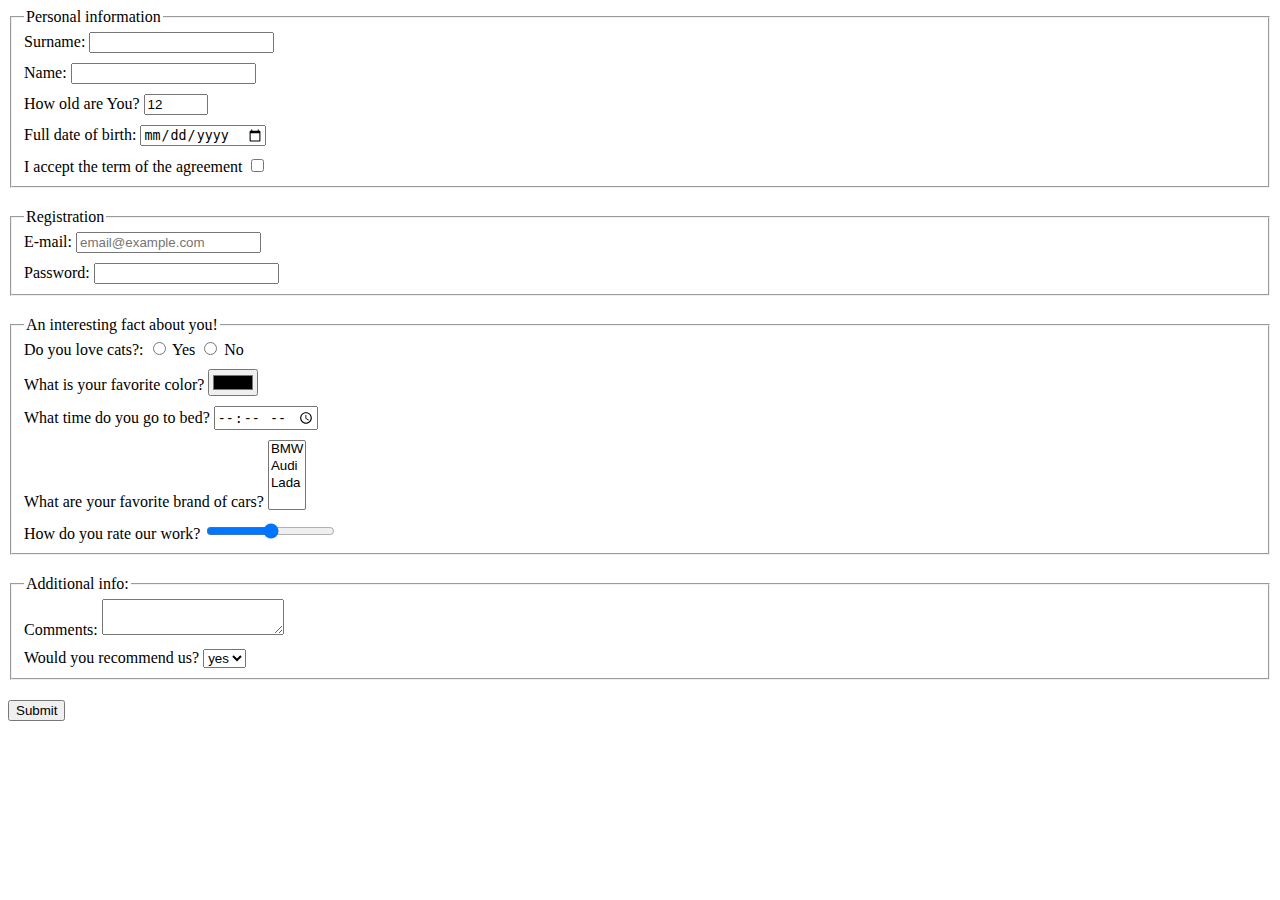
<file: index.html>
<!doctype html><html lang="en"><head><meta charset="UTF-8"><meta name="viewport" content="width=device-width, user-scalable=no, initial-scale=1.0, maximum-scale=1.0, minimum-scale=1.0"><meta http-equiv="X-UA-Compatible" content="ie=edge"><title>HTML Form</title><link rel="stylesheet" href="style.cc2b7888.css"></head><body> <form action="https://mate-academy-form-lesson.herokuapp.com/create-application" method="post"> <fieldset class="group"> <legend>Personal information</legend> <label class="form-field"> Surname: <input type="text" name="surname" autocomplete="off"> </label> <label class="form-field"> Name: <input type="text" name="name" autocomplete="off"> </label> <label class="form-field"> How old are You? <input type="number" name="age" min="1" max="100" value="12"> </label> <label class="form-field"> Full date of birth: <input type="date" name="birthDate"> </label> <label class="form-field"> I accept the term of the agreement <input type="checkbox" name="terms"> </label> </fieldset> <fieldset class="group"> <legend>Registration</legend> <label class="form-field"> E-mail: <input type="email" name="email" placeholder="email@example.com"> </label> <label class="form-field"> Password: <input type="password" name="password"> </label> </fieldset> <fieldset class="group"> <legend>An interesting fact about you!</legend> <label class="form-field"> Do you love cats?: <input type="radio" name="cats" value="yes"> Yes <input type="radio" name="cats" value="no"> No </label> <label class="form-field"> What is your favorite color? <input type="color" name="color"> </label> <label class="form-field"> What time do you go to bed? <input type="time" name="time"> </label> <label class="form-field"> What are your favorite brand of cars? <select name="car" required multiple> <option value="BMW">BMW</option> <option value="Audi">Audi</option> <option value="Lada">Lada</option> </select> </label> <label class="form-field"> How do you rate our work? <input type="range" name="rate"> </label> </fieldset> <fieldset class="group"> <legend>Additional info:</legend> <label class="form-field"> Comments: <textarea name="Comments">
          </textarea> </label> <label class="form-field"> Would you recommend us? <select name="recommend"> <option value="yes">yes</option> <option value="no">no</option> </select> </label> </fieldset> <button type="submit">Submit</button> </form> <script type="text/javascript" src="main.e97352c4.js"></script> </body></html>
</file>
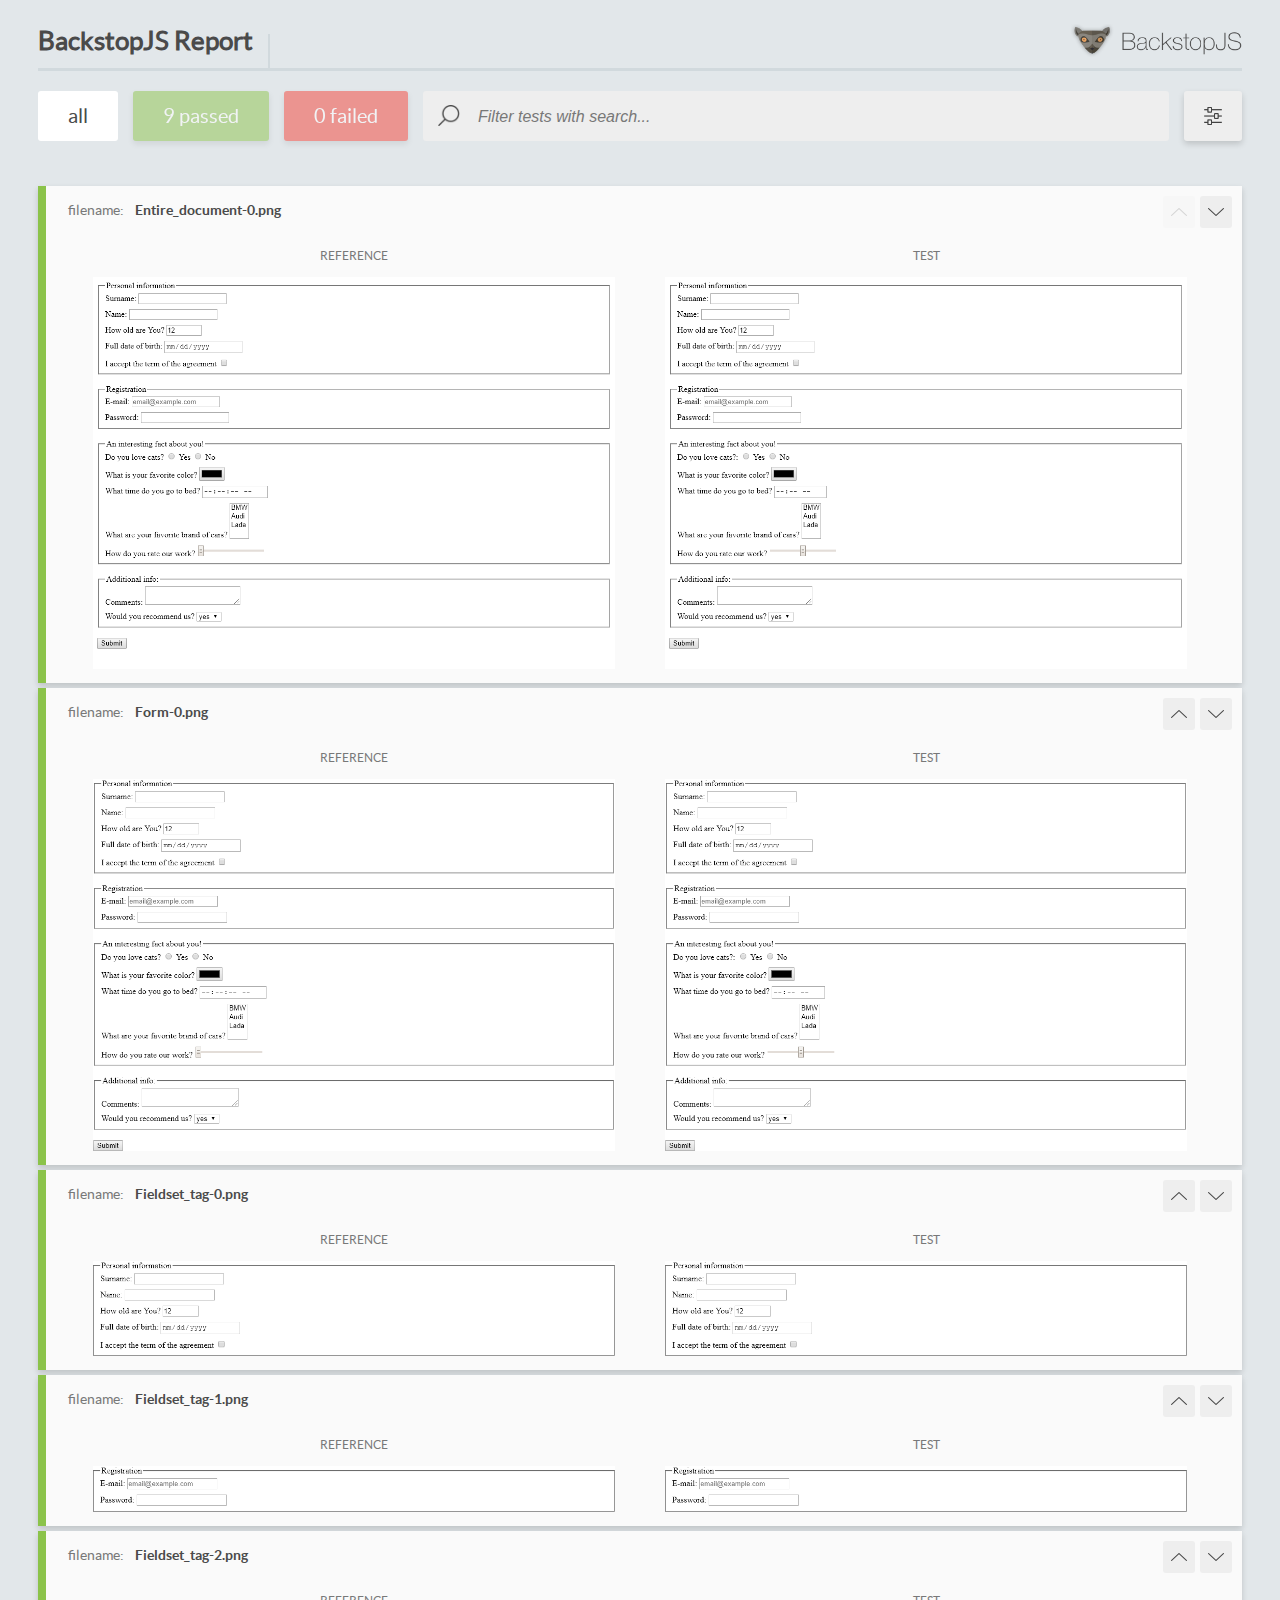
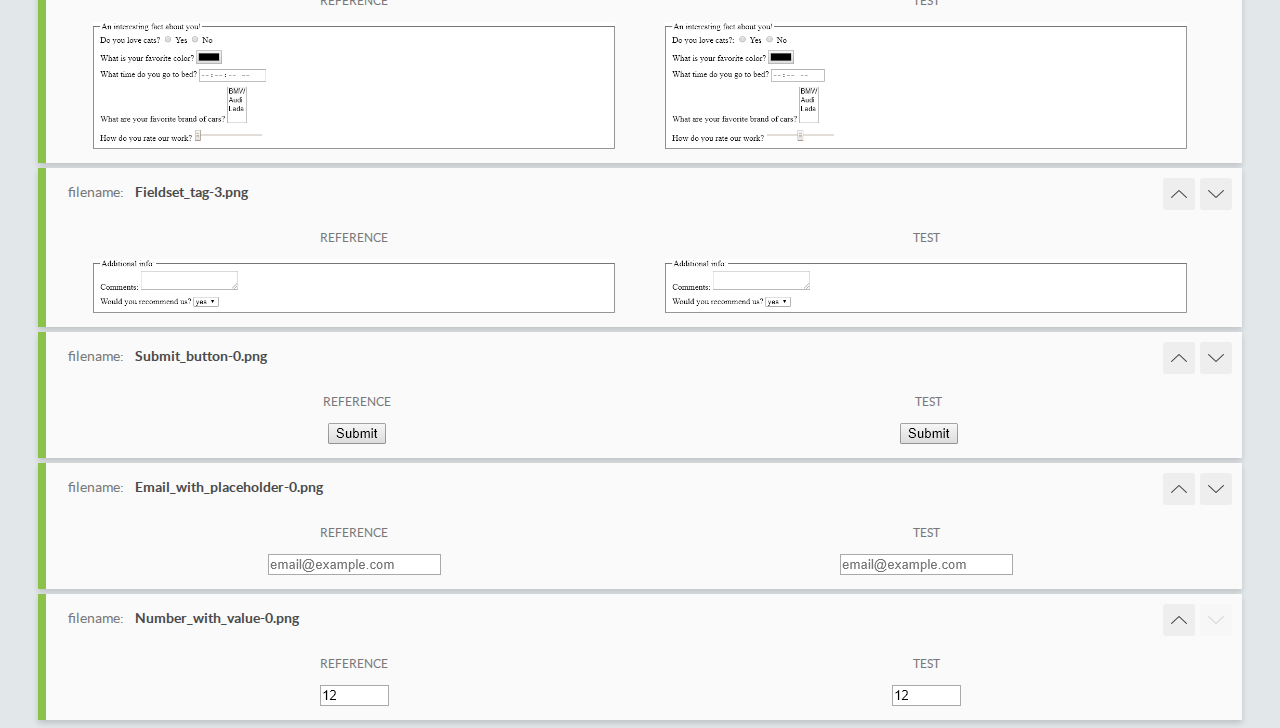
<file: report/html_report/index.html>
<!DOCTYPE html>
<html>
  <head>
    <meta charset="utf-8">
    <title>BackstopJS Report</title>

    <style>
      @font-face {
          font-family: 'latoregular';
          src: url('./assets/fonts/lato-regular-webfont.woff2') format('woff2'),
              url('./assets/fonts/lato-regular-webfont.woff') format('woff');
          font-weight: 400;
          font-style: normal;
      }
      @font-face {
          font-family: 'latobold';
          src: url('./assets/fonts/lato-bold-webfont.woff2') format('woff2'),
              url('./assets/fonts/lato-bold-webfont.woff') format('woff');
          font-weight: 700;
          font-style: normal;
      }

      .ReactModal__Body--open {
          overflow: hidden;
      }
      .ReactModal__Body--open .header {
        display: none;
      }

    </style>
  </head>
  <body style="background-color: #E2E7EA">
    <div id="root">

    </div>
    <script type="text/javascript">
      function report (report) { // eslint-disable-line no-unused-vars
        window.tests = report;
      }
    </script>
    <script type="text/javascript" src="config.js"></script>
    <script type="text/javascript" src="index_bundle.js"></script>
  </body>
</html>
</file>
<file: style.cc2b7888.css>
.form-field{display:block;margin-bottom:10px}.form-field:last-child{margin-bottom:0}.group{margin-bottom:20px}
/*# sourceMappingURL=style.cc2b7888.css.map */
</file>
